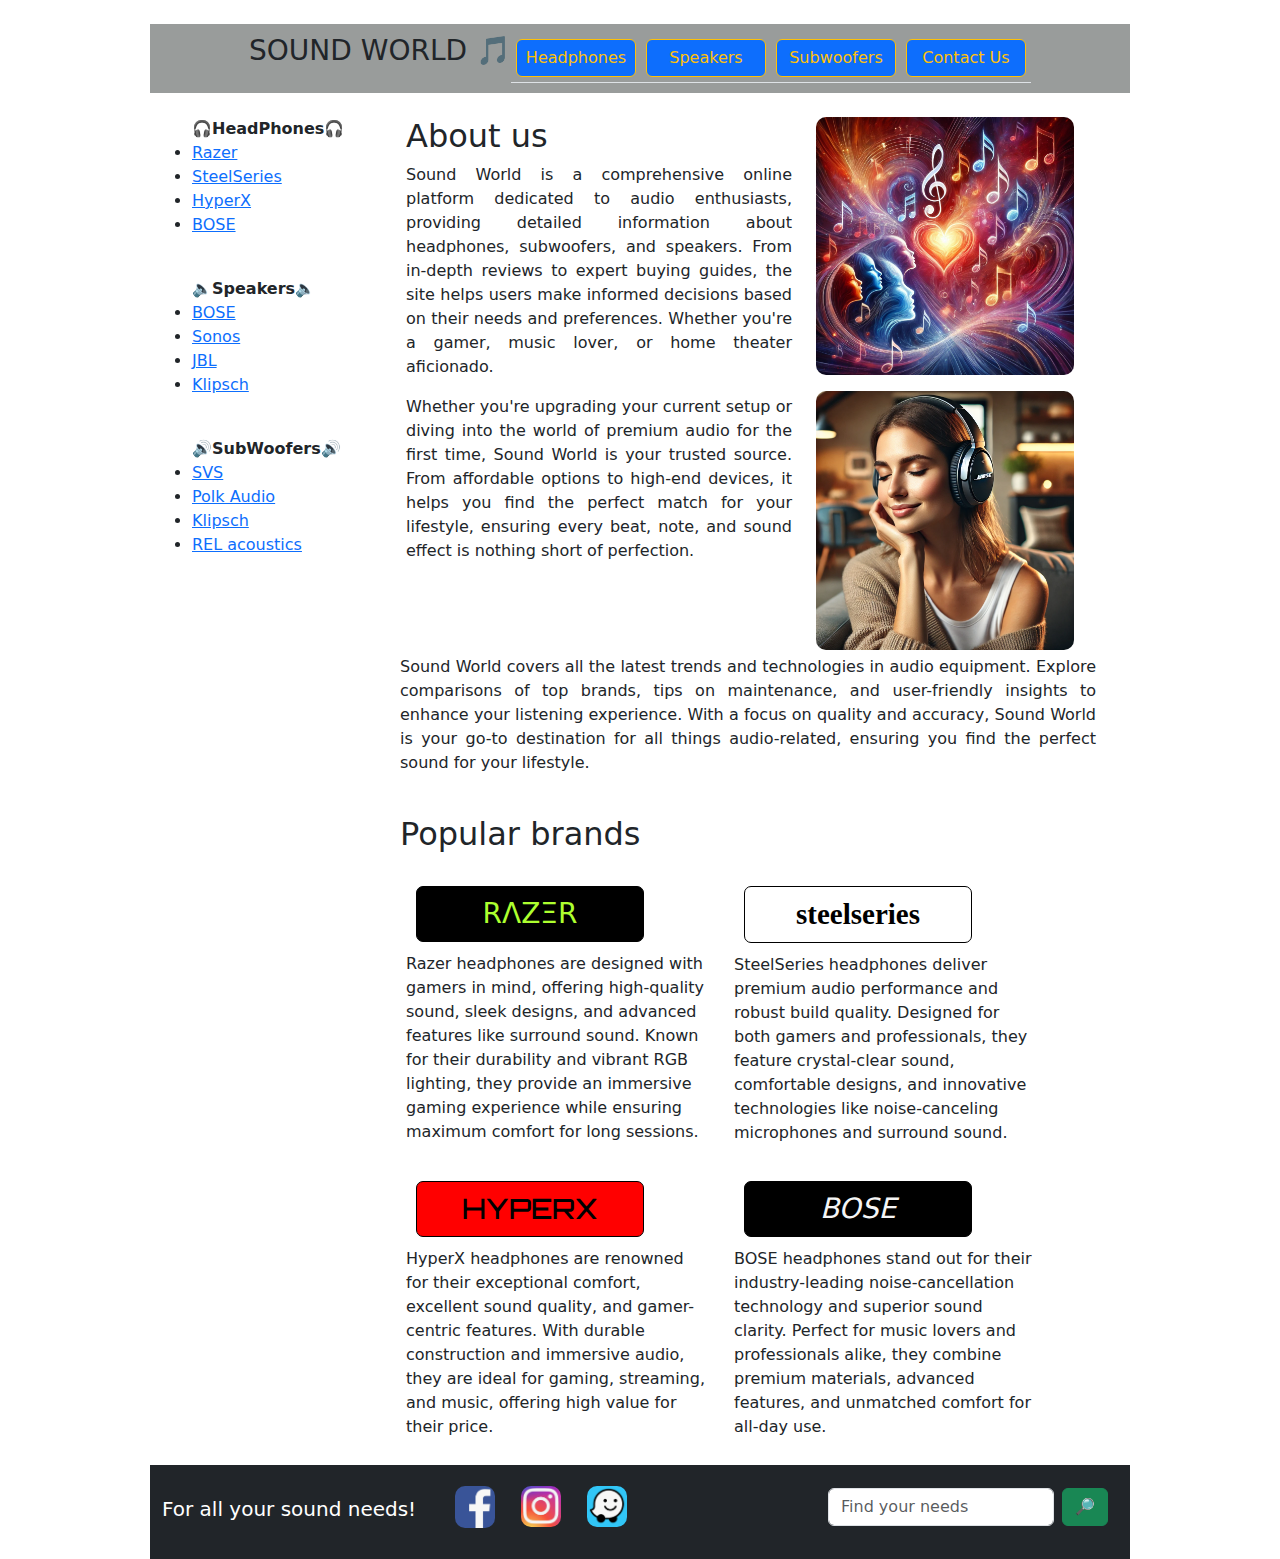
<file: Desktop_Mobile_Webpage/index.html>
<!DOCTYPE html>
<html lang="en">
  <head>
    <title>SOUND WORLD</title>
    <meta charset="utf-8" />
    <meta name="viewport" content="width=device-width, initial-scale=1" />
    <link
      href="https://cdn.jsdelivr.net/npm/bootstrap@5.3.1/dist/css/bootstrap.min.css"
      rel="stylesheet"
    />
    <link
      href="https://fonts.googleapis.com/css2?family=Orbitron:wght@400;500;600&display=swap"
      rel="stylesheet"
    />
    <link rel="preconnect" href="https://fonts.googleapis.com" />
    <link rel="preconnect" href="https://fonts.gstatic.com" crossorigin />
    <link
      href="https://fonts.googleapis.com/css2?family=Poppins:ital,wght@0,100;0,200;0,300;0,400;0,500;0,600;0,700;0,800;0,900;1,100;1,200;1,300;1,400;1,500;1,600;1,700;1,800;1,900&display=swap"
      rel="stylesheet"
    />
    <script src="https://cdn.jsdelivr.net/npm/bootstrap@5.3.1/dist/js/bootstrap.bundle.min.js"></script>
    <link rel="stylesheet" href="style.css" />
  </head>
  <body>
    <!-- //////////////// NAVIGACIJA TOP ////////////////  -->
    <br />
    <div class="nav nav-block" id="navBarTop">
      <h3>SOUND WORLD 🎵</h3>
      <ul class="nav nav-tabs">
        <li class="nav-item">
          <button
            type="button"
            class="btn btn-primary && btn btn-outline-warning && navTabsTop"
            onclick="window.location.href='index.html';"
          >
            Headphones
          </button>
        </li>
        <li class="nav-item">
          <button
            type="button"
            class="btn btn-primary && btn btn-outline-warning && navTabsTop"
            onclick="window.location.href='index.html';"
          >
            Speakers
          </button>
        </li>
        <li class="nav-item">
          <button
            type="button"
            class="btn btn-primary && btn btn-outline-warning && navTabsTop"
            onclick="window.location.href='index.html';"
          >
            Subwoofers
          </button>
        </li>
        <li class="nav-item">
          <button
            type="button"
            class="btn btn-primary && btn btn-outline-warning && navTabsTop"
            onclick="window.location.href='index.html';"
          >
            Contact Us
          </button>
        </li>
      </ul>
    </div>
    <!-- //////////////// Lists, Main teksts, attéls ////////////////  -->
    <br />

    <div class="row">
      <div class="col-3" id="mainList">
        <ul>
          <li class="mainListHead">🎧HeadPhones🎧</li>
          <li><a class="link" href="#razer">Razer</a></li>
          <li><a class="link" href="#steelseries">SteelSeries</a></li>
          <li><a class="link" href="#hyperx">HyperX</a></li>
          <li><a class="link" href="#bose">BOSE</a></li>
        </ul>
        <br />
        <ul>
          <li class="mainListHead">🔈Speakers🔈</li>
          <li><a class="link" href="javascript:void(0)>">BOSE</a></li>
          <li><a class="link" href="javascript:void(0)>">Sonos</a></li>
          <li><a class="link" href="javascript:void(0)>">JBL</a></li>
          <li><a class="link" href="javascript:void(0)>">Klipsch</a></li>
        </ul>
        <br />
        <ul>
          <li class="mainListHead">🔊SubWoofers🔊</li>
          <li><a class="link" href="javascript:void(0)>">SVS</a></li>
          <li><a class="link" href="javascript:void(0)>">Polk Audio</a></li>
          <li><a class="link" href="javascript:void(0)>">Klipsch</a></li>
          <li><a class="link" href="javascript:void(0)>">REL acoustics</a></li>
        </ul>
      </div>
      <div class="col-5 && maintext">
        <h2>About us</h2>

        <p>
          Sound World is a comprehensive online platform dedicated to audio
          enthusiasts, providing detailed information about headphones,
          subwoofers, and speakers. From in-depth reviews to expert buying
          guides, the site helps users make informed decisions based on their
          needs and preferences. Whether you're a gamer, music lover, or home
          theater aficionado.
        </p>
        <p>
          Whether you're upgrading your current setup or diving into the world
          of premium audio for the first time, Sound World is your trusted
          source. From affordable options to high-end devices, it helps you find
          the perfect match for your lifestyle, ensuring every beat, note, and
          sound effect is nothing short of perfection.
        </p>
      </div>
      <div class="col-4">
        <img src="song1.png" alt="song_passion" class="mainTextImage" />
        <p></p>
        <img src="bose.webp" alt="song_passion" class="mainTextImage" />
      </div>
      <div class="row">
        <div class="col-3"></div>
        <div class="col-9 && maintext">
          <p>
            Sound World covers all the latest trends and technologies in audio
            equipment. Explore comparisons of top brands, tips on maintenance,
            and user-friendly insights to enhance your listening experience.
            With a focus on quality and accuracy, Sound World is your go-to
            destination for all things audio-related, ensuring you find the
            perfect sound for your lifestyle.
          </p>
          <br />
          <h2>Popular brands</h2>
        </div>
      </div>
    </div>

    <!-- //////////////// Popularakie Brendi ////////////////  -->
    <div class="row">
      <div class="col-3"></div>
      <div class="col-4">
        <h3 id="razer">RΛZΞR</h3>
        <p>
          Razer headphones are designed with gamers in mind, offering
          high-quality sound, sleek designs, and advanced features like surround
          sound. Known for their durability and vibrant RGB lighting, they
          provide an immersive gaming experience while ensuring maximum comfort
          for long sessions.
        </p>
      </div>
      <div class="col-4">
        <h3 id="steelseries">steelseries</h3>
        <p>
          SteelSeries headphones deliver premium audio performance and robust
          build quality. Designed for both gamers and professionals, they
          feature crystal-clear sound, comfortable designs, and innovative
          technologies like noise-canceling microphones and surround sound.
        </p>
      </div>
    </div>
    <div class="row">
      <div class="col-3"></div>
      <div class="col-4">
        <h3 id="hyperx">HYPERX</h3>
        <p>
          HyperX headphones are renowned for their exceptional comfort,
          excellent sound quality, and gamer-centric features. With durable
          construction and immersive audio, they are ideal for gaming,
          streaming, and music, offering high value for their price.
        </p>
      </div>
      <div class="col-4">
        <h3 id="bose">BOSE</h3>
        <p>
          BOSE headphones stand out for their industry-leading
          noise-cancellation technology and superior sound clarity. Perfect for
          music lovers and professionals alike, they combine premium materials,
          advanced features, and unmatched comfort for all-day use.
        </p>
      </div>
    </div>
    <!-- //////////////// NAVIGACIJA BOT ////////////////  -->
    <nav class="navbar navbar-expand-sm navbar-dark bg-dark">
      <div class="container-fluid">
        <a class="navbar-brand" href="javascript:void(0)"
          >For all your sound needs!</a
        >
        <button
          class="navbar-toggler"
          type="button"
          data-bs-toggle="collapse"
          data-bs-target="#mynavbar"
        >
          <span class="navbar-toggler-icon"></span>
        </button>
        <div class="collapse navbar-collapse" id="mynavbar">
          <ul class="navbar-nav me-auto">
            <li class="nav-item">
              <a class="nav-link" href="javascript:void(0)>"
                ><img
                  src="facebook_logo.png"
                  alt="facebook_logo"
                  class="navBarBotLogo"
              /></a>
            </li>
            <li class="nav-item">
              <a class="nav-link" href="javascript:void(0)"
                ><img
                  src="instagram_logo.png"
                  alt="instagram_logo"
                  class="navBarBotLogo"
              /></a>
            </li>
            <li class="nav-item">
              <a class="nav-link" href="javascript:void(0)"
                ><img src="waze_logo.png" alt="waze_logo" class="navBarBotLogo"
              /></a>
            </li>
          </ul>
          <form class="d-flex">
            <input
              class="form-control me-2"
              type="text"
              placeholder="Find your needs"
            />
            <button class="btn btn-success" type="button">🔎</button>
          </form>
        </div>
      </div>
    </nav>
  </body>
</html>
</file>
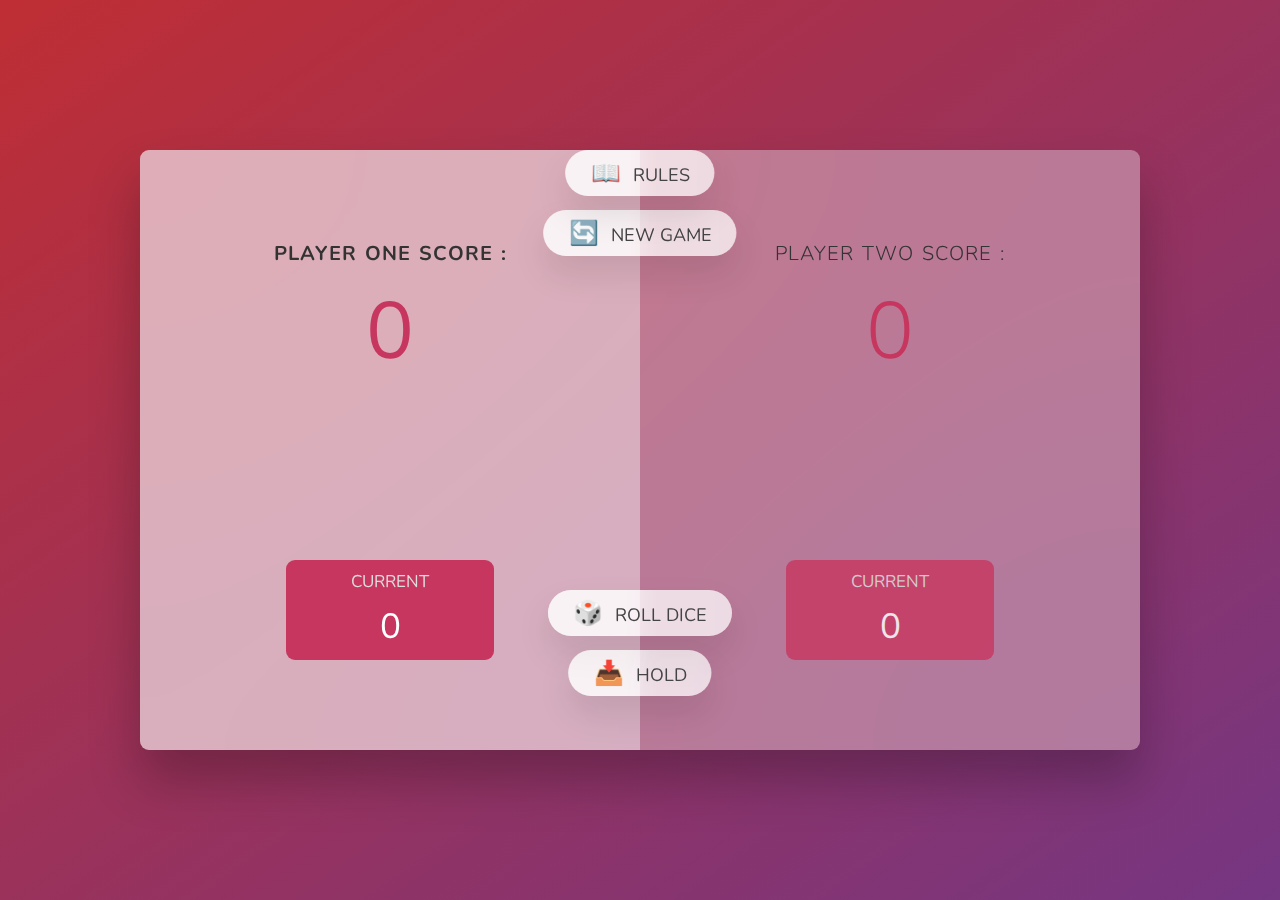
<file: Dice_game/index.html>
<!DOCTYPE html>
<html lang="en">
  <head>
    <meta charset="UTF-8" />
    <meta name="viewport" content="width=device-width, initial-scale=1.0" />
    <meta http-equiv="X-UA-Compatible" content="ie=edge" />
    <link rel="stylesheet" href="style.css" />
    <title>Pig Game</title>
  </head>
  <body>
    <main>
      <section class="player player--0 player--active">
        <h2 class="name" id="name--0">Player One Score :</h2>
        <p class="score" id="score--0">43</p>
        <div class="current">
          <p class="current-label">Current</p>
          <p class="current-score" id="current--0">0</p>
        </div>
      </section>
      <section class="player player--1">
        <h2 class="name" id="name--1">Player Two Score :</h2>
        <p class="score" id="score--1">24</p>
        <div class="current">
          <p class="current-label">Current</p>
          <p class="current-score" id="current--1">0</p>
        </div>
        <div class="modal hidden">
          <button class="close-modal">&times;</button>
          <p class="show-modal">
            Reach the score of 50 before your opponent! If you roll 1, you'll
            lose all points and your turn will end. Good luck! 👌
          </p>
        </div>
        <div class="overlay hidden"></div>
      </section>
      <img src="dice-5.png" alt="Playing dice" class="dice" />
      <button class="btn btn--new">🔄 New game</button>
      <button class="btn btn--roll">🎲 Roll dice</button>
      <button class="btn btn--hold">📥 Hold</button>
      <button class="btn btn--rules">📖 Rules</button>
    </main>
    <script src="script.js"></script>
  </body>
</html>
</file>
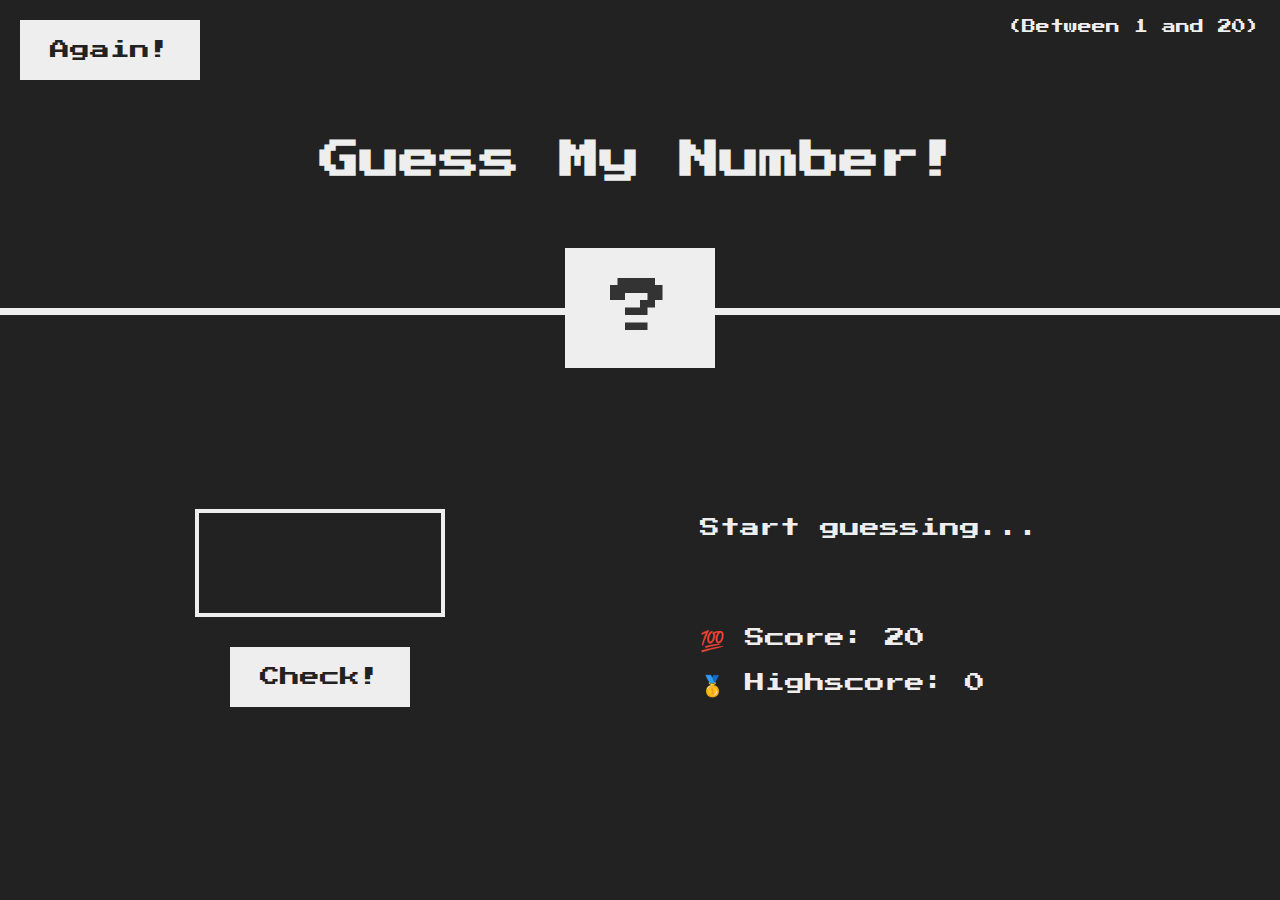
<file: Number_guessing_game/index.html>
<!DOCTYPE html>
<html lang="en">
  <head>
    <meta charset="UTF-8" />
    <meta name="viewport" content="width=device-width, initial-scale=1.0" />
    <meta http-equiv="X-UA-Compatible" content="ie=edge" />
    <link rel="stylesheet" href="style.css" />
    <title>Guess My Number!</title>
  </head>
  <body>
    <header>
      <h1>Guess My Number!</h1>
      <p class="between">(Between 1 and 20)</p>
      <button class="btn again">Again!</button>
      <div class="number">?</div>
    </header>
    <main>
      <section class="left">
        <input type="number" class="guess" />
        <button class="btn check">Check!</button>
      </section>
      <section class="right">
        <p class="message">Start guessing...</p>
        <p class="label-score">💯 Score: <span class="score">20</span></p>
        <p class="label-highscore">
          🥇 Highscore: <span class="highscore">0</span>
        </p>
      </section>
    </main>
    <script src="script.js"></script>
  </body>
</html>
</file>
<file: Desktop_Mobile_Webpage/style.css>
div {
  padding: 0px 10px 5px 10px;
}

body {
  padding: 0px 10px 0px 10px;
  margin: auto;
  box-sizing: border-box;
  max-width: 1000px;
  justify-content: center;
}

#navBarTop {
  margin: 0;
  background-color: rgb(153, 156, 155);
  padding: 10px;
  justify-content: center;
}

.navTabsTop {
  display: flex;
  justify-content: center;
  gap: 10px;
  margin: 5px;
}
.nav-item button {
  width: 120px;
  text-align: center;
  max-width: 200px;
  box-sizing: border-box;
}

.maintext {
  text-align: justify;
}
#mainList ul p {
  font-weight: bold;
  text-align: left;
}
.mainListHead {
  list-style-type: none;

  font-weight: bold;
}
.mainTextImage {
  width: 85%;
  border-radius: 10px;
}

#headphonesRow {
  padding: 10px;
  margin: 10px;
  display: flex;
  flex-direction: column;
  align-items: center;
}

#razer,
#steelseries,
#hyperx,
#bose {
  text-align: center;
  margin: 10px;
  padding: 10px;
  border: 0.1rem solid black;
  border-radius: 7px;
  width: 75%;
}

#razer {
  background-color: black;
  color: greenyellow;
}

#steelseries {
  background-color: white;
  color: black;
  font-size: 29px;
  font-weight: bold;
  font-style: initial;
  font-family: "Poppins, serif";
}

#hyperx {
  font-family: "Orbitron", sans-serif;
  background-color: red;
  color: black;
}

#bose {
  background-color: black;
  color: whitesmoke;
  font-style: italic;
}

.navBarBotLogo {
  width: 40px;
  border-radius: 10px;
  margin: 5px;
}

/*  ////////////////////// Mobile ////////////////////// */
/*  ////////////////////// Mobile ////////////////////// */

@media (max-width: 500px) {
  #navBarTop {
    display: flex;
    align-items: center;
    justify-content: center;
    background-color: rgb(153, 156, 155);
    padding: 10px;
  }

  .navTabsTop {
    display: flex;
    justify-content: center;
    gap: 10px;
    margin: 5px;
    width: 90%;
  }

  .nav-item {
    display: flex;
    align-items: center;
    justify-content: center;
    width: 100%;
  }

  .nav-item button {
    width: 100%;
    display: flex;
    align-items: center;
    justify-content: center;
    text-align: center;
    box-sizing: border-box;
  }

  ul {
    text-align: center;
    list-style-type: none;
    padding: 0;
  }

  .row {
    display: flex;
    flex-direction: column;
    align-items: center;
    justify-content: center;
    text-align: center;
  }

  #razer,
  #steelseries,
  #hyperx,
  #bose {
    width: 100%;
    margin: 10px 0;
    text-align: center;
  }

  .col-3,
  .col-4,
  .col-5,
  .col-9 {
    width: 100%;
  }

  #headphonesRow {
    display: flex;
    flex-direction: column;
    align-items: center;
  }

  #mainList ul p {
    font-weight: bold;
    text-align: center;
  }

  p {
    text-align: justify;
  }

  h2 {
    text-align: center;
  }

  .col-3 {
    display: none;
  }
}
</file>
<file: Dice_game/style.css>
@import url('https://fonts.googleapis.com/css2?family=Nunito&display=swap');

* {
  margin: 0;
  padding: 0;
  box-sizing: inherit;
}

html {
  font-size: 62.5%;
  box-sizing: border-box;
}

body {
  font-family: 'Nunito', sans-serif;
  font-weight: 400;
  height: 100vh;
  color: #333;
  background-image: linear-gradient(to top left, #753682 0%, #bf2e34 100%);
  display: flex;
  align-items: center;
  justify-content: center;
}

/* LAYOUT */
main {
  position: relative;
  width: 100rem;
  height: 60rem;
  background-color: rgba(255, 255, 255, 0.35);
  backdrop-filter: blur(200px);
  filter: blur();
  box-shadow: 0 3rem 5rem rgba(0, 0, 0, 0.25);
  border-radius: 9px;
  overflow: hidden;
  display: flex;
}

.player {
  flex: 50%;
  padding: 9rem;
  display: flex;
  flex-direction: column;
  align-items: center;
  transition: all 0.75s;
}

/* ELEMENTS */
.name {
  position: relative;
  font-size: 20px;
  text-transform: uppercase;
  letter-spacing: 1px;
  word-spacing: 2px;
  font-weight: 300;
  margin-bottom: 1rem;
}

.score {
  font-size: 8rem;
  font-weight: 300;
  color: #c7365f;
  margin-bottom: auto;
}

.player--active {
  background-color: rgba(255, 255, 255, 0.4);
}
.player--active .name {
  font-weight: 700;
}
.player--active .score {
  font-weight: 400;
}

.player--active .current {
  opacity: 1;
}

.current {
  background-color: #c7365f;
  opacity: 0.8;
  border-radius: 9px;
  color: #fff;
  width: 65%;
  padding: 1rem;
  text-align: center;
  transition: all 0.75s;
}

.current-label {
  text-align: center;
  text-transform: uppercase;
  margin-bottom: 1rem;
  font-size: 1.7rem;
  color: #ddd;
}

.current-score {
  font-size: 3.5rem;
}

/* ABSOLUTE POSITIONED ELEMENTS */
.btn {
  position: absolute;
  left: 50%;
  transform: translateX(-50%);
  color: #444;
  background: none;
  border: none;
  font-family: inherit;
  font-size: 1.8rem;
  text-transform: uppercase;
  cursor: pointer;
  font-weight: 400;
  transition: all 0.2s;

  background-color: white;
  background-color: rgba(255, 255, 255, 0.6);
  backdrop-filter: blur(10px);

  padding: 0.7rem 2.5rem;
  border-radius: 50rem;
  box-shadow: 0 1.75rem 3.5rem rgba(0, 0, 0, 0.1);
}

.btn::first-letter {
  font-size: 2.4rem;
  display: inline-block;
  margin-right: 0.7rem;
}
.btn--rules {
  top: 0rem;
}
.btn--new {
  top: 6rem;
}
.btn--roll {
  top: 44rem;
}
.btn--hold {
  top: 50rem;
}

.btn:active {
  transform: translate(-50%, 3px);
  box-shadow: 0 1rem 2rem rgba(0, 0, 0, 0.15);
}

.btn:focus {
  outline: none;
}

.dice {
  position: absolute;
  left: 50%;
  top: 16.5rem;
  transform: translateX(-50%);
  height: 10rem;
  box-shadow: 0 2rem 5rem rgba(0, 0, 0, 0.2);
}

.player--winner {
  background-color: #f8fc01e5;
}

.player--winner .name {
  font-size: 20px;
  font-weight: 700;
  color: #c7365f;
}

.hidden {
  display: none;
}
.modal {
  position: absolute;
  top: 50%;
  left: 50%;
  transform: translate(-50%, -50%);
  width: 70%;

  background-color: white;
  padding: 6rem;
  border-radius: 5px;
  box-shadow: 0 3rem 5rem rgba(0, 0, 0, 0.3);
  z-index: 10;
}
.close-modal {
  position: absolute;
  top: 1.2rem;
  right: 2rem;
  font-size: 5rem;
  color: #333;
  cursor: pointer;
  border: none;
  background: none;
}
.show-modal {
  font-size: 2rem;
  font-weight: 600;
  padding: 1.75rem 3.5rem;
  margin: 5rem 2rem;
  border: none;
  background-color: #fff;
  color: #444;
  border-radius: 10rem;
  cursor: pointer;
}
.overlay {
  position: absolute;
  top: 0;
  left: 0;
  width: 100%;
  height: 100%;
  background-color: rgba(0, 0, 0, 0.6);
  backdrop-filter: blur(3px);
  z-index: 5;
}
</file>
<file: Number_guessing_game/style.css>
@import url('https://fonts.googleapis.com/css?family=Press+Start+2P&display=swap');

* {
  margin: 0;
  padding: 0;
  box-sizing: inherit;
}

html {
  font-size: 62.5%;
  box-sizing: border-box;
}

body {
  font-family: 'Press Start 2P', sans-serif;
  color: #eee;
  background-color: #222;
  /* background-color: #60b347; */
}

/* LAYOUT */
header {
  position: relative;
  height: 35vh;
  border-bottom: 7px solid #eee;
}

main {
  height: 65vh;
  color: #eee;
  display: flex;
  align-items: center;
  justify-content: space-around;
}

.left {
  width: 52rem;
  display: flex;
  flex-direction: column;
  align-items: center;
}

.right {
  width: 52rem;
  font-size: 2rem;
}

/* ELEMENTS STYLE */
h1 {
  font-size: 4rem;
  text-align: center;
  position: absolute;
  width: 100%;
  top: 52%;
  left: 50%;
  transform: translate(-50%, -50%);
}

.number {
  background: #eee;
  color: #333;
  font-size: 6rem;
  width: 15rem;
  padding: 3rem 0rem;
  text-align: center;
  position: absolute;
  bottom: 0;
  left: 50%;
  transform: translate(-50%, 50%);
}

.between {
  font-size: 1.4rem;
  position: absolute;
  top: 2rem;
  right: 2rem;
}

.again {
  position: absolute;
  top: 2rem;
  left: 2rem;
}

.guess {
  background: none;
  border: 4px solid #eee;
  font-family: inherit;
  color: inherit;
  font-size: 5rem;
  padding: 2.5rem;
  width: 25rem;
  text-align: center;
  display: block;
  margin-bottom: 3rem;
}

.btn {
  border: none;
  background-color: #eee;
  color: #222;
  font-size: 2rem;
  font-family: inherit;
  padding: 2rem 3rem;
  cursor: pointer;
}

.btn:hover {
  background-color: #ccc;
}

.message {
  margin-bottom: 8rem;
  height: 3rem;
}

.label-score {
  margin-bottom: 2rem;
}
</file>
